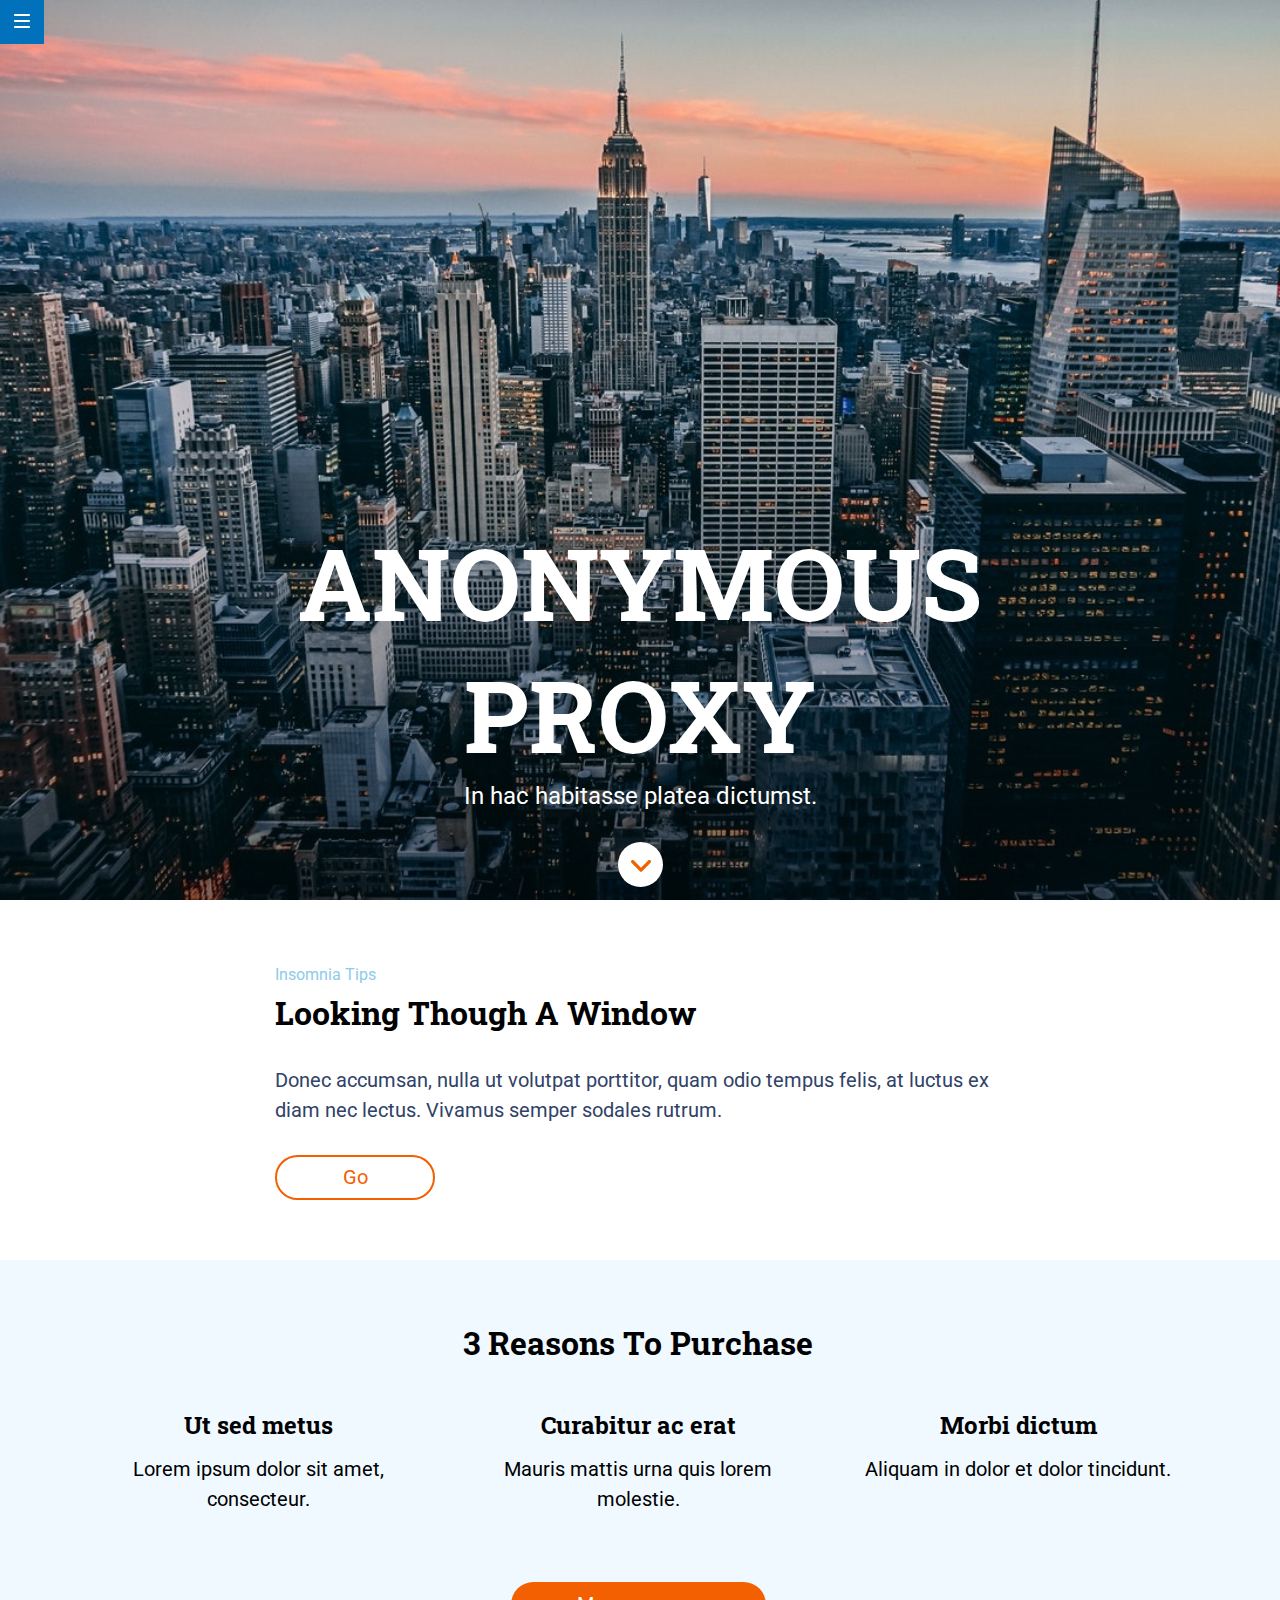
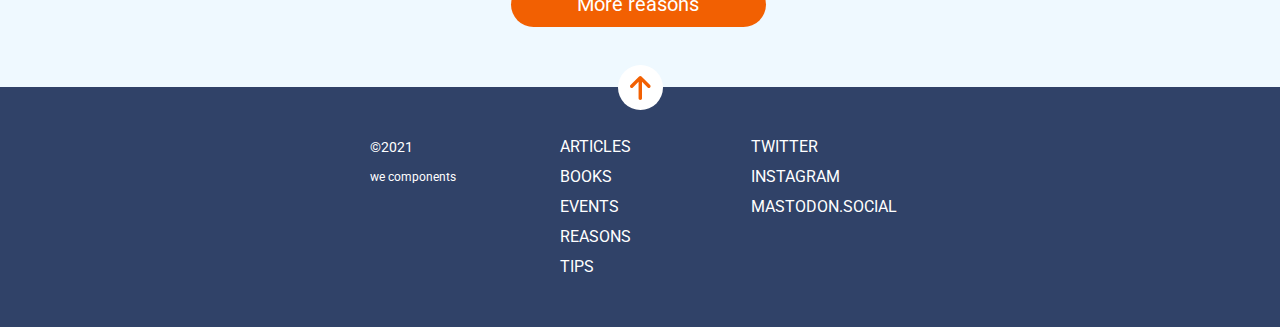
<file: docs/index.html>
<!DOCTYPE html>
<html lang="es">
  <head>
    <meta charset="UTF-8" />
    <meta name="viewport" content="width=device-width, initial-scale=1" />

    <link rel="preconnect" href="https://fonts.googleapis.com" />
    <link rel="preconnect" href="https://fonts.gstatic.com" crossorigin />
    <link
      href="https://fonts.googleapis.com/css2?family=Roboto&family=Roboto+Slab:wght@700&display=swap"
      rel="stylesheet"
    />
    <link
      rel="stylesheet"
      href="https://pro.fontawesome.com/releases/v5.10.0/css/all.css"
      integrity="sha384-AYmEC3Yw5cVb3ZcuHtOA93w35dYTsvhLPVnYs9eStHfGJvOvKxVfELGroGkvsg+p"
      crossorigin="anonymous"
    />

    <link rel="stylesheet" href="./assets/css/main.css" />
    <link rel="icon" href="" />
    <title>Anonymous proxy</title>
  </head>

  <body>
    <div class="page">
      <header id="link-header" class="page__header">
        <div class="header__hamburger--container">
          <a class="header__hamburger--link" href="https://adalab.es/" target="_blank"
            ><img
              class="header__hamburger--image"
              src="./assets/images/ico-menu.svg"
              alt="Hamburger button"
              title="Hamburger button"
          /></a>
        </div>
        <div class="header__elements--container">
          <h1 class="header__elements--title">Anonymous proxy</h1>
          <p class="header__elements--subtitle">In hac habitasse platea dictumst.</p>
        </div>
        <div class="header__elements--scroll-container">
          <a class="header__elements--scroll-image" href="#link-reasons"
            ><img
              src="./assets/images/ico-scroll-down.svg"
              alt="Scroll button"
              title="Scroll button"
          /></a>
        </div>
      </header>

      <section class="module2">
        <div class="module2__tips">Insomnia Tips</div>
        <h2 class="module__title">Looking though a window</h2>
        <p class="module2__content">
          Donec accumsan, nulla ut volutpat porttitor, quam odio tempus felis, at
          luctus ex diam nec lectus. Vivamus semper sodales rutrum.
        </p>
        <div class="module2__button"><p class="module2__button--text">Go</p></div>
      </section>

      <section id="link-reasons" class="module3">
        <h2 class="module__title module3__title">3 reasons to purchase</h2>
          <h3 class=" module3__reasons--title module3__reasons--title1">Ut sed metus</h3>
          <p class="module3__reasons--text module3__reasons--text1">Lorem ipsum dolor sit amet, consecteur.</p>
          <h3 class=" module3__reasons--title module3__reasons--title2">Curabitur ac erat</h3>
          <p class="module3__reasons--text module3__reasons--text2">Mauris mattis urna quis lorem molestie.</p>
          <h3 class=" module3__reasons--title module3__reasons--title3">Morbi dictum</h3>
          <p class="module3__reasons--text module3__reasons--text3">Aliquam in dolor et dolor tincidunt.</p>
          <div class="module3__button"><p class="module3__button--text">More reasons</p></div>
        </div>
      </section>
      <section class="module3__scroll--arrow-container">
        <a class="module3__scroll--arrow-image" href="#link-header"
          ><img
            src="./assets/images/ico-arrow.svg"
            alt="Arrow button"
            title="Arrow button"
        /></a>
      </section>

      <footer class="page__footer">
        <section class="footer__links--pages">
          <nav>
            <ul class="footer__links">
              <li class="footer__links--list">
                <a
                  href="https://adalab.es/"
                  target="_blank"
                  class="footer__links--link"
                  >Articles</a
                >
              </li>
              <li class="footer__links--list">
                <a
                  href="https://adalab.es/"
                  target="_blank"
                  class="footer__links--link"
                  >Books</a
                >
              </li>
              <li class="footer__links--list">
                <a
                  href="https://adalab.es/"
                  target="_blank"
                  class="footer__links--link"
                  >Events</a
                >
              </li>
              <li class="footer__links--list">
                <a
                  href="https://adalab.es/"
                  target="_blank"
                  class="footer__links--link"
                  >Reasons</a
                >
              </li>
              <li class="footer__links--list">
                <a
                  href="https://adalab.es/"
                  target="_blank"
                  class="footer__links--link"
                  >Tips</a
                >
              </li>
            </ul>
          </nav>
        </section>
        <section class="footer__links--rrss">
          <nav>
            <ul class="footer__links">
              <li class="footer__links--list">
                <a
                  href="https://adalab.es/"
                  target="_blank"
                  class="footer__links--link"
                  >Twitter</a
                >
              </li>
              <li class="footer__links--list">
                <a
                  href="https://adalab.es/"
                  target="_blank"
                  class="footer__links--link"
                  >Instagram</a
                >
              </li>
              <li class="footer__links--list">
                <a
                  href="https://adalab.es/"
                  target="_blank"
                  class="footer__links--link"
                  >Mastodon.social</a
                >
              </li>
            </ul>
          </nav>
        </section>

        <div class="footer_copyandwelove--container">
          <section class="footer__copy">&copy;2021</section>
          <section class="footer__welove">
            <small>we <i class="fas fa-heart"></i> components</small>
          </section>
        </div>
      </footer>

    </div>
    <script src="./assets/js/main.js"></script>
  </body>
</html>
</file>
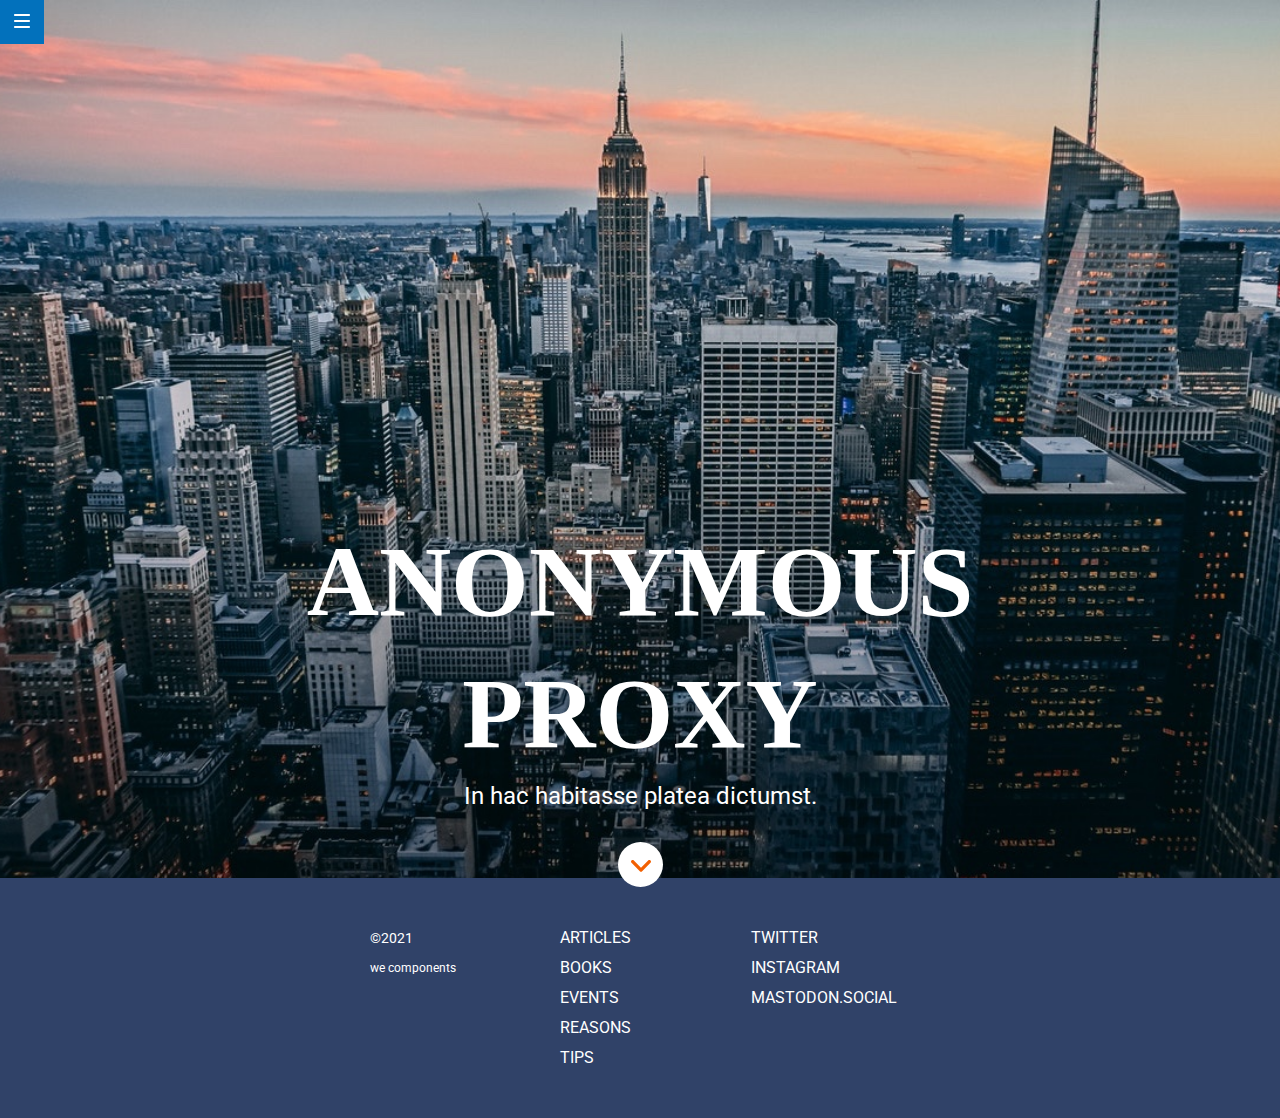
<file: docs/more-info.html>
<!DOCTYPE html>
<html lang="es">
  <head>
    <meta charset="UTF-8" />
    <meta name="viewport" content="width=device-width, initial-scale=1" />
    <title>Evaluación</title>
    <link
      href="https://fonts.googleapis.com/css?family=Roboto&display=swap"
      rel="stylesheet"
    />
    <link rel="stylesheet" href="./assets/css/main.css" />
    <link rel="icon" href="" />
  </head>

  <body>
    <div class="page">
      <header id="link-header" class="page__header">
        <div class="header__hamburger--container">
          <a class="header__hamburger--link" href="https://adalab.es/" target="_blank"
            ><img
              class="header__hamburger--image"
              src="./assets/images/ico-menu.svg"
              alt="Hamburger button"
              title="Hamburger button"
          /></a>
        </div>
        <div class="header__elements--container">
          <h1 class="header__elements--title">Anonymous proxy</h1>
          <p class="header__elements--subtitle">In hac habitasse platea dictumst.</p>
        </div>
        <div class="header__elements--scroll-container">
          <a class="header__elements--scroll-image" href="#link-reasons"
            ><img
              src="./assets/images/ico-scroll-down.svg"
              alt="Scroll button"
              title="Scroll button"
          /></a>
        </div>
      </header>

      <main></main>
      <footer class="page__footer">
        <section class="footer__links--pages">
          <nav>
            <ul class="footer__links">
              <li class="footer__links--list">
                <a
                  href="https://adalab.es/"
                  target="_blank"
                  class="footer__links--link"
                  >Articles</a
                >
              </li>
              <li class="footer__links--list">
                <a
                  href="https://adalab.es/"
                  target="_blank"
                  class="footer__links--link"
                  >Books</a
                >
              </li>
              <li class="footer__links--list">
                <a
                  href="https://adalab.es/"
                  target="_blank"
                  class="footer__links--link"
                  >Events</a
                >
              </li>
              <li class="footer__links--list">
                <a
                  href="https://adalab.es/"
                  target="_blank"
                  class="footer__links--link"
                  >Reasons</a
                >
              </li>
              <li class="footer__links--list">
                <a
                  href="https://adalab.es/"
                  target="_blank"
                  class="footer__links--link"
                  >Tips</a
                >
              </li>
            </ul>
          </nav>
        </section>
        <section class="footer__links--rrss">
          <nav>
            <ul class="footer__links">
              <li class="footer__links--list">
                <a
                  href="https://adalab.es/"
                  target="_blank"
                  class="footer__links--link"
                  >Twitter</a
                >
              </li>
              <li class="footer__links--list">
                <a
                  href="https://adalab.es/"
                  target="_blank"
                  class="footer__links--link"
                  >Instagram</a
                >
              </li>
              <li class="footer__links--list">
                <a
                  href="https://adalab.es/"
                  target="_blank"
                  class="footer__links--link"
                  >Mastodon.social</a
                >
              </li>
            </ul>
          </nav>
        </section>

        <div class="footer_copyandwelove--container">
          <section class="footer__copy">&copy;2021</section>
          <section class="footer__welove">
            <small>we <i class="fas fa-heart"></i> components</small>
          </section>
        </div>
      </footer>

    </div>
    <script src="./assets/js/main.js"></script>
  </body>
</html>
</file>
<file: docs/assets/css/main.css>
html,body,div,span,applet,object,iframe,h1,h2,h3,h4,h5,h6,p,blockquote,pre,a,abbr,acronym,address,big,cite,code,del,dfn,em,img,ins,kbd,q,s,samp,small,strike,strong,sub,sup,tt,var,b,u,i,center,dl,dt,dd,ol,ul,li,fieldset,form,label,legend,table,caption,tbody,tfoot,thead,tr,th,td,article,aside,canvas,details,embed,figure,figcaption,footer,header,hgroup,menu,nav,output,ruby,section,summary,time,mark,audio,video{margin:0;padding:0;border:0;vertical-align:baseline;box-sizing:border-box}article,aside,details,figcaption,figure,footer,header,hgroup,menu,nav,section{display:block}body{line-height:1;font-size:16px;font-family:"Roboto",sans-serif}ol,ul{list-style:none}blockquote,q{quotes:none}blockquote:before,blockquote:after,q:before,q:after{content:"";content:none}table{border-collapse:collapse;border-spacing:0}.module__title{font-family:"Roboto Slab",serif;font-size:24px;line-height:30px;text-transform:capitalize}@media all and (min-width: 768px){.module__title{font-size:26px;line-height:45px}}@media all and (min-width: 1280px){.module__title{font-size:32px}}.module2{width:100%;height:376px;padding:0 15px}@media all and (min-width: 768px){.module2{padding:0 39px;height:330px}}@media all and (min-width: 1280px){.module2{padding:0 275px;height:360px}}.module2__tips{width:90px;font-size:14px;color:#8ccbea;line-height:30px;padding-top:30px}@media all and (min-width: 768px){.module2__tips{width:216px}}@media all and (min-width: 1280px){.module2__tips{width:360px;font-size:16px;padding-top:60px}}.module2__content{font-size:18px;color:#304268;margin-top:15px;line-height:30px}@media all and (min-width: 768px){.module2__content{margin-top:30px;font-size:20px}}.module2__button{width:76px;height:45px;color:#f26002;border:2px solid #f26002;border-radius:22.5px;display:flex;justify-content:center;align-items:center;transition:all ease 0.8s;margin:30px 0 45px 0}@media all and (min-width: 768px){.module2__button{width:91px;margin-bottom:60px}}@media all and (min-width: 1280px){.module2__button{width:160px}}.module2__button:hover{background-color:#0271bc;color:#fff;border:solid 2px #304268}.module2__button--text{height:45px;width:25px;font-size:20px;line-height:45px;text-align:center;margin:0 25px 0 26px}.module3{width:100%;height:640px;padding:0 15px;background-color:#eff9ff;display:grid;grid-template-columns:1fr;grid-template-rows:repeat(6, auto)}@media all and (min-width: 768px){.module3{height:397px;padding:0 35.7px 0 39px;grid-template-columns:1fr 27.7px 1fr 27.7px 1fr;grid-template-rows:120px 30px 142px 105px}}@media all and (min-width: 1280px){.module3{height:427px;padding:0 85px 0 81.2px;grid-template-columns:1fr 26.2px 1fr 26.2px 1fr;grid-template-rows:150px 30px 142px 105px}}.module3__title{margin:30px 0 45px 0;text-align:center;height:30px}@media all and (min-width: 768px){.module3__title{grid-column:1/6;grid-row:1;margin-right:auto;margin-left:auto;width:450px;height:45px}}@media all and (min-width: 1280px){.module3__title{margin-top:60px;width:730px}}.module3__reasons--title{font-family:"Roboto Slab",serif;font-size:18px;line-height:30px;height:30px;width:184px;text-align:center;margin:auto}@media all and (min-width: 768px){.module3__reasons--title{font-size:24px;width:210px;grid-row:2}}@media all and (min-width: 1280px){.module3__reasons--title{width:350px}}@media all and (min-width: 768px){.module3__reasons--title1{grid-column:1/2}}@media all and (min-width: 768px){.module3__reasons--title2{grid-column:3/4}}@media all and (min-width: 768px){.module3__reasons--title3{grid-column:5/6}}.module3__reasons--text{font-size:18px;line-height:30px;width:180px;height:63px;text-align:center;margin:0 auto 45px auto}@media all and (min-width: 768px){.module3__reasons--text{grid-row:3;font-size:20px;width:212.3px;height:68px;margin-top:14px;margin-bottom:60px}}@media all and (min-width: 1280px){.module3__reasons--text{width:353.8px}}@media all and (min-width: 768px){.module3__reasons--text1{grid-column:1/2}}@media all and (min-width: 768px){.module3__reasons--text2{grid-column:3/4}}@media all and (min-width: 768px){.module3__reasons--text3{grid-column:5/6}}.module3__button{width:184px;height:45px;color:#fff;background-color:#f26002;border-radius:22.5px;transition:all ease 0.8s;margin:0 auto 60px auto}@media all and (min-width: 768px){.module3__button{width:210px;grid-column:1/6;grid-row:4}}@media all and (min-width: 1280px){.module3__button{width:255px}}.module3__button:hover{background-color:#0271bc;color:#fff;border:solid 2px #304268}.module3__button--text{height:45px;width:124px;font-size:20px;line-height:45px;text-align:center;margin:0 25px 0 26px}@media all and (min-width: 768px){.module3__button--text{margin:auto;grid-column:1/4;grid-row:4}}.module3__scroll--arrow-container{display:flex;justify-content:center;align-items:center;height:45px;width:45px;border-radius:50%;background-color:#fff;margin-top:-22.5px;margin-left:auto;margin-right:auto;position:relative;transition:background-color ease 0.8s}.module3__scroll--arrow-container:hover{background-color:#0271bc;border:solid 2px #fff}.module3__scroll--arrow-image{display:flex;justify-content:center;align-items:center;height:24px;width:20.6px;padding:11px 12px 10px 12px}.page__header{box-sizing:border-box;height:100vh;width:100%;background-image:url("../images/cover.jpg");background-size:cover;background-position:center;display:flex;flex-direction:column;justify-content:flex-end;align-items:center;padding:0 15px}@media all and (min-width: 768px){.page__header{padding:0 39px}}@media all and (min-width: 1280px){.page__header{padding:0 275px}}.header__hamburger--container{height:44px;width:44px;background-color:#0271bc;display:flex;justify-content:center;align-items:center;position:fixed;top:0px;left:0px}.header__hamburger--link{padding:15px 14px}.header__hamburger--image{height:14px;width:16px}.header__elements--container{margin:0 15px;width:18.125rem;display:flex;flex-direction:column;justify-content:center;align-items:center}@media all and (min-width: 768px){.header__elements--container{margin:0 39px;width:43.125rem}}@media all and (min-width: 1280px){.header__elements--container{margin:0 39px;width:45.625rem}}.header__elements--title{font-size:42px;text-transform:uppercase;text-align:center;font-family:"Roboto Slab",serif;color:#fff;line-height:55px}@media all and (min-width: 768px){.header__elements--title{font-size:80px;line-height:106px}}@media all and (min-width: 1280px){.header__elements--title{font-size:100px;line-height:132px}}.header__elements--subtitle{font-size:16px;line-height:1.35;text-align:center;font-family:"Roboto",sans-serif;width:100%;color:#fff;margin:10px 0 45px 0}@media all and (min-width: 768px){.header__elements--subtitle{font-size:24px;margin:20px 0 30px 0}}@media all and (min-width: 768px){.header__elements--subtitle{font-size:24px;margin-top:0px}}.header__elements--scroll-container{display:flex;justify-content:center;align-items:center;height:45px;width:45px;border-radius:50%;background-color:#fff;margin-bottom:53px;transition:background-color ease 0.8s}@media all and (min-width: 768px){.header__elements--scroll-container{margin-bottom:45px}}@media all and (min-width: 1280px){.header__elements--scroll-container{margin-bottom:13px}}.header__elements--scroll-container:hover{background-color:#0271bc;border:solid 2px #fff}.header__elements--scroll-image{display:flex;justify-content:center;align-items:center;height:11.7px;width:20px;padding:18px 12px 15.3px 13px}.page__footer{background-color:#304268;margin-top:-22.5px;height:465px;display:flex;flex-direction:column;justify-content:center;align-items:center;line-height:30px;padding:60px 0 45px 0;color:#fff}@media all and (min-width: 768px){.page__footer{height:240px;flex-direction:row;justify-content:space-between;align-items:flex-start;padding-top:45px;padding-left:39px;padding-right:39px}}@media all and (min-width: 1280px){.page__footer{padding-left:370px;padding-right:370px}}.footer__links{text-transform:uppercase;display:flex;flex-direction:column;justify-content:center;align-items:center}@media all and (min-width: 768px){.footer__links{align-items:flex-start}}.footer__links--link{text-decoration:none;color:#fff}.footer__links--pages{height:150px;width:73px;margin-bottom:30px}@media all and (min-width: 768px){.footer__links--pages{width:210px;margin-bottom:0}}@media all and (min-width: 1280px){.footer__links--pages{width:161px}}.footer__links--rrss{height:90px;width:147px;margin-bottom:30px;width:73px}@media all and (min-width: 768px){.footer__links--rrss{width:210px;margin-bottom:0}}@media all and (min-width: 1280px){.footer__links--rrss{width:159px}}.footer_copyandwelove--container{font-size:14px;height:30px;display:flex;justify-content:center;align-items:center;flex-direction:column}@media all and (min-width: 768px){.footer_copyandwelove--container{justify-content:flex-start;order:-1}}.footer__copy{width:77px;display:flex;justify-content:center;align-items:center}@media all and (min-width: 768px){.footer__copy{justify-content:flex-start;width:210px}}@media all and (min-width: 1280px){.footer__copy{width:159px}}.footer__welove{width:290px;display:flex;justify-content:center;align-items:center}@media all and (min-width: 768px){.footer__welove{justify-content:flex-start;width:210px}}@media all and (min-width: 1280px){.footer__welove{width:159px}}.fas{color:#f26002}
</file>
